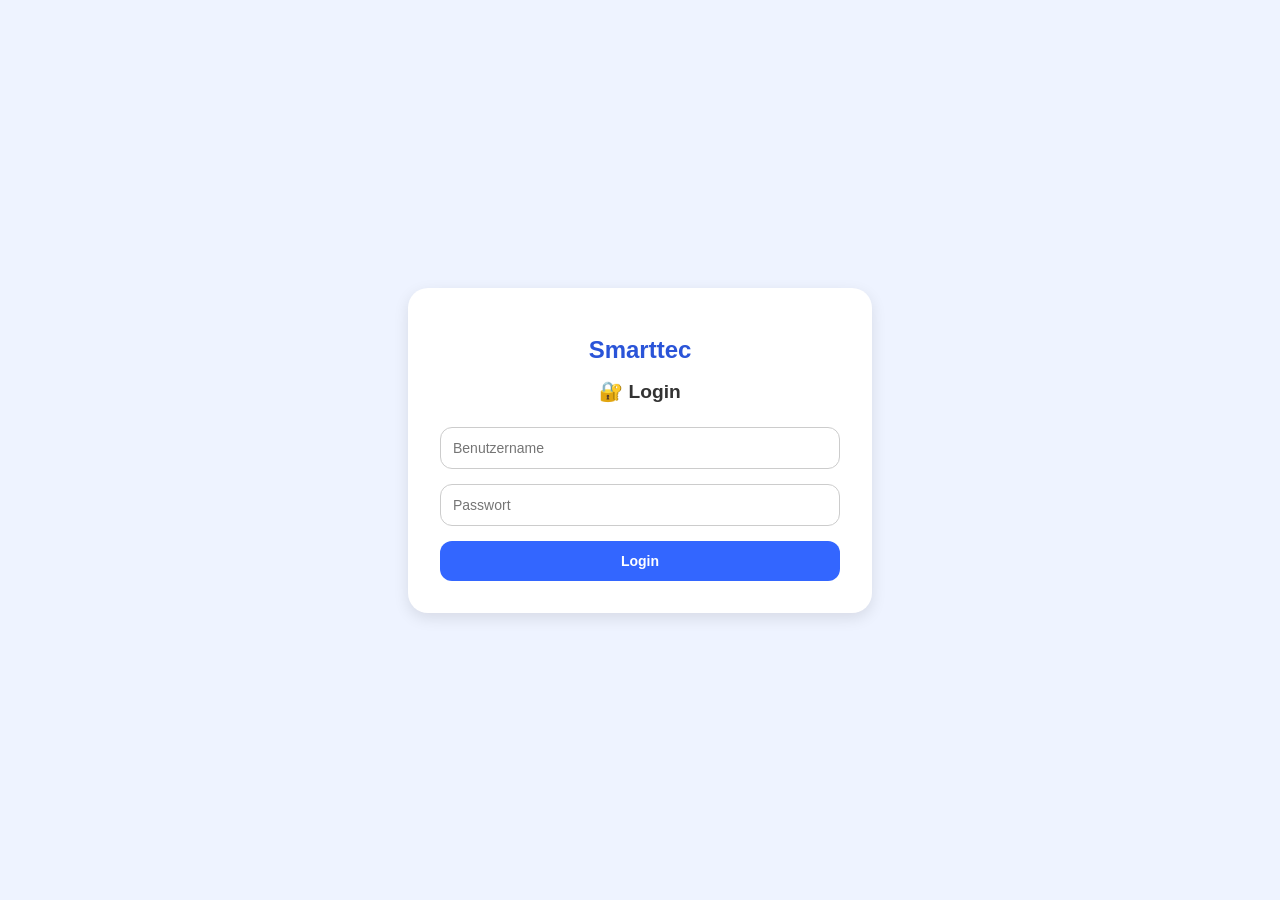
<file: index.html>
<!DOCTYPE html>
<html lang="de">
<head>
  <meta charset="UTF-8" />
  <meta name="viewport" content="width=device-width, initial-scale=1.0"/>
  <title>Login | Smarttec</title>
  <link rel="stylesheet" href="style.css" />
</head>
<body class="login-body">
  <div class="login-box">
    <h1 class="logo">Smarttec</h1>
    <h2>🔐 Login</h2>
    <input type="text" id="benutzername" placeholder="Benutzername" />
    <input type="password" id="passwort" placeholder="Passwort" />
    <button onclick="login()">Login</button>
  </div>

  <!-- WICHTIG: Nur diese JS-Datei einbinden -->
  <script src="script.js"></script>
</body>
</html>
</file>
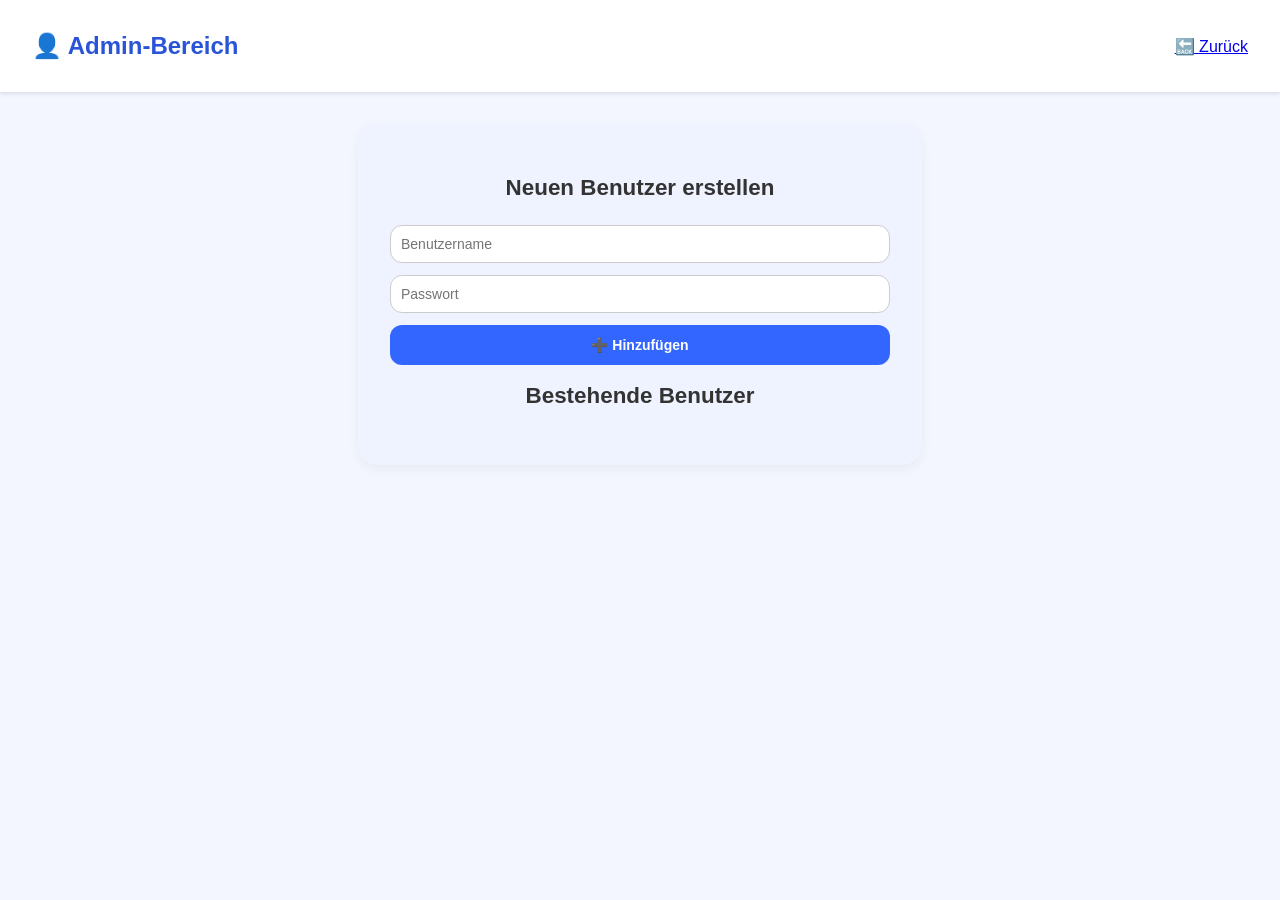
<file: admin.html>
<!DOCTYPE html>
<html lang="de">
<head>
  <meta charset="UTF-8">
  <meta name="viewport" content="width=device-width, initial-scale=1.0">
  <title>Admin-Bereich | Smarttec</title>
  <link rel="stylesheet" href="style.css">
</head>
<body onload="ladeBenutzerliste()">
  <header>
    <h1>👤 Admin-Bereich</h1>
    <a href="dashboard.html">🔙 Zurück</a>
  </header>

  <main>
    <section>
      <h2>Neuen Benutzer erstellen</h2>
      <input type="text" id="neuerBenutzer" placeholder="Benutzername">
      <input type="password" id="neuesPasswort" placeholder="Passwort">
      <button onclick="benutzerHinzufuegen()">➕ Hinzufügen</button>
    </section>

    <section>
      <h2>Bestehende Benutzer</h2>
      <div id="benutzerListe"></div>
    </section>
  </main>

  <script>
    function ladeBenutzerliste() {
      const container = document.getElementById("benutzerListe");
      container.innerHTML = "";
      const nutzer = JSON.parse(localStorage.getItem("nutzerListe")) || {};

      for (const name in nutzer) {
        const div = document.createElement("div");
        div.className = "form-group";
        div.innerHTML = `
          <strong>${name}</strong>
          <button onclick="benutzerLoeschen('${name}')">🗑️ Löschen</button>
          <button onclick="passwortAendern('${name}')">✏️ Passwort ändern</button>
        `;
        container.appendChild(div);
      }
    }

    function benutzerHinzufuegen() {
      const name = document.getElementById("neuerBenutzer").value;
      const pw = document.getElementById("neuesPasswort").value;
      if (!name || !pw) return alert("Bitte Benutzername und Passwort eingeben.");
      const nutzer = JSON.parse(localStorage.getItem("nutzerListe")) || {};
      nutzer[name] = pw;
      localStorage.setItem("nutzerListe", JSON.stringify(nutzer));
      ladeBenutzerliste();
    }

    function benutzerLoeschen(name) {
      if (!confirm(`Benutzer ${name} wirklich löschen?`)) return;
      const nutzer = JSON.parse(localStorage.getItem("nutzerListe")) || {};
      delete nutzer[name];
      localStorage.setItem("nutzerListe", JSON.stringify(nutzer));
      ladeBenutzerliste();
    }

    function passwortAendern(name) {
      const neu = prompt("Neues Passwort für " + name);
      if (!neu) return;
      const nutzer = JSON.parse(localStorage.getItem("nutzerListe")) || {};
      nutzer[name] = neu;
      localStorage.setItem("nutzerListe", JSON.stringify(nutzer));
      ladeBenutzerliste();
    }
  </script>
</body>
</html>
</file>
<file: style.css>
/* Allgemeines Layout */
body {
  font-family: 'Segoe UI', sans-serif;
  background-color: #f3f6ff;
  margin: 0;
  padding: 0;
}

header, nav {
  background-color: white;
  display: flex;
  justify-content: space-between;
  align-items: center;
  padding: 1rem 2rem;
  box-shadow: 0 2px 4px rgba(0, 0, 0, 0.1);
  flex-wrap: wrap;
}

header h1, .logo {
  color: #2a54d8;
  font-weight: bold;
  font-size: 1.5rem;
}

nav a {
  margin: 0 10px;
  text-decoration: none;
  color: #2a2a2a;
  font-weight: 500;
  transition: all 0.2s ease;
}

nav a:hover {
  color: #2a54d8;
  text-decoration: underline;
}

/* Navigation Dropdown */
.dropdown {
  position: relative;
  display: inline-block;
}

.dropdown-content {
  display: none;
  position: absolute;
  background-color: white;
  box-shadow: 0px 8px 16px rgba(0,0,0,0.1);
  z-index: 1;
  border-radius: 12px;
  min-width: 160px;
  overflow: hidden;
}

.dropdown-content a {
  color: #333;
  padding: 12px 16px;
  text-decoration: none;
  display: block;
}

.dropdown-content a:hover {
  background-color: #f2f2f2;
}

.dropdown:hover .dropdown-content {
  display: block;
}

main {
  max-width: 500px;
  margin: 2rem auto;
  background-color: #eef3ff;
  padding: 2rem;
  border-radius: 20px;
  box-shadow: 0 4px 12px rgba(0, 0, 0, 0.05);
}

h2 {
  text-align: center;
  margin-bottom: 1.5rem;
  font-size: 1.4rem;
  color: #333;
}

input[type="text"],
input[type="date"],
input[type="number"],
input[type="password"],
select {
  width: 100%;
  padding: 10px;
  border-radius: 12px;
  border: 1px solid #ccc;
  margin-bottom: 12px;
  box-sizing: border-box;
  font-size: 14px;
  background-color: #fff;
}

button {
  width: 100%;
  padding: 12px;
  background-color: #3366ff;
  color: white;
  border: none;
  border-radius: 12px;
  font-weight: bold;
  font-size: 14px;
  cursor: pointer;
  transition: background-color 0.2s ease;
}

button:hover {
  background-color: #264fd1;
}

.form-section {
  margin-bottom: 3rem;
}

.qrcode {
  margin-top: 10px;
  text-align: center;
}

#sucheInput {
  width: 300px;
  padding: 10px;
  font-size: 14px;
  border-radius: 20px;
  border: 1px solid #ccc;
  margin: 1rem auto;
  display: block;
}

#eintragsListe h3 {
  margin-top: 2rem;
  color: #2a2a2a;
}

.form-group {
  background-color: white;
  border-radius: 12px;
  padding: 1rem;
  margin-bottom: 1rem;
  box-shadow: 0 1px 3px rgba(0, 0, 0, 0.05);
}

.vorschlag {
  background-color: #fff;
  border: 1px solid #ddd;
  border-radius: 10px;
  padding: 0.5rem;
  margin: 0.5rem auto;
  width: 95%;
  cursor: pointer;
}

.vorschlag:hover {
  background-color: #f9f9f9;
}

/* Login-Layout */
.login-body {
  background-color: #eef3ff;
  font-family: 'Segoe UI', sans-serif;
  display: flex;
  align-items: center;
  justify-content: center;
  height: 100vh;
  margin: 0;
}

.login-box {
  background: white;
  padding: 2rem;
  border-radius: 20px;
  box-shadow: 0 5px 15px rgba(0,0,0,0.1);
  width: 100%;
  max-width: 400px;
  text-align: center;
}

.login-box h1.logo {
  color: #2a54d8;
  margin-bottom: 10px;
}

.login-box h2 {
  font-size: 1.2rem;
  margin-bottom: 1.5rem;
  color: #333;
}

.login-box input {
  width: 100%;
  padding: 12px;
  border-radius: 12px;
  border: 1px solid #ccc;
  margin-bottom: 15px;
  font-size: 14px;
  box-sizing: border-box;
}

.login-box button {
  width: 100%;
  padding: 12px;
  background-color: #3366ff;
  color: white;
  border: none;
  border-radius: 12px;
  font-weight: bold;
  font-size: 14px;
  cursor: pointer;
  transition: background-color 0.2s ease;
}

.login-box button:hover {
  background-color: #264fd1;
}

/* Responsive */
@media screen and (max-width: 600px) {
  main, #sucheInput, .login-box {
    width: 90%;
  }

  nav {
    flex-direction: column;
    align-items: flex-start;
  }

  .dropdown-content {
    position: static;
  }
}
</file>
